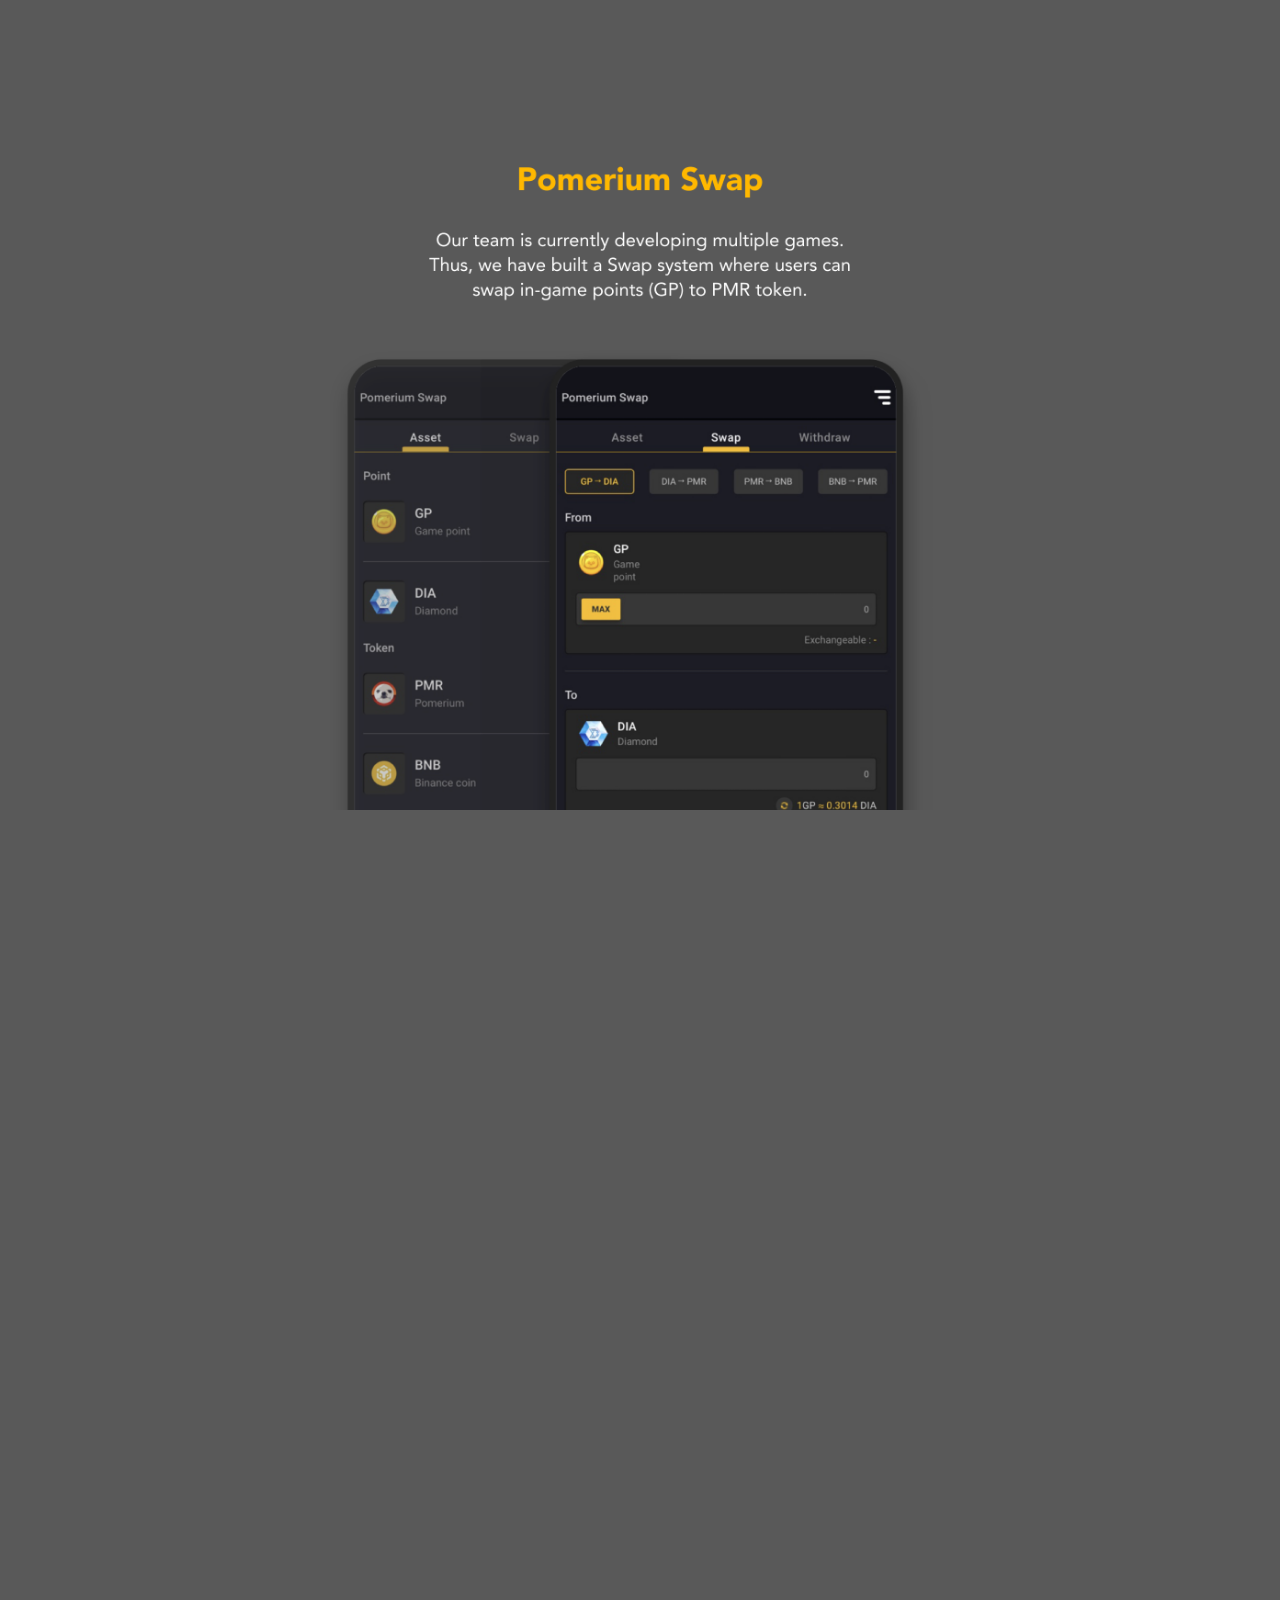
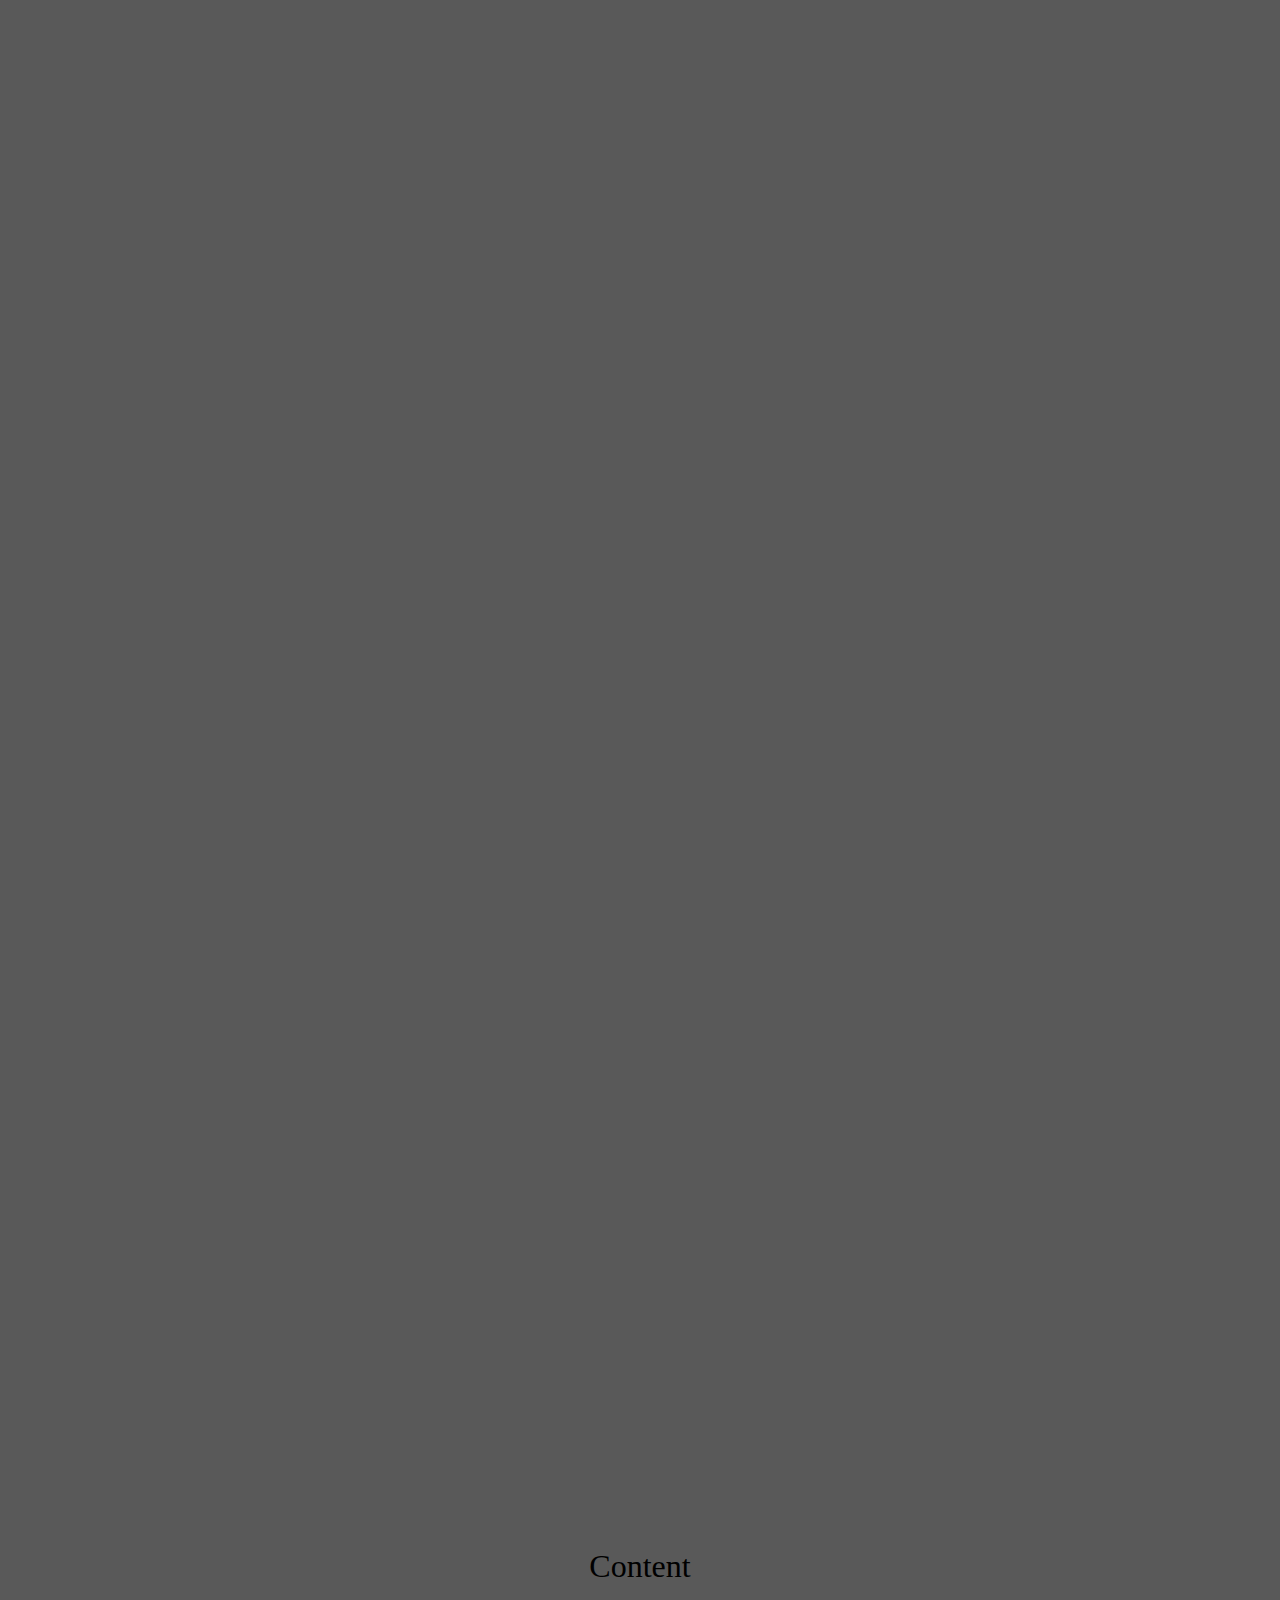
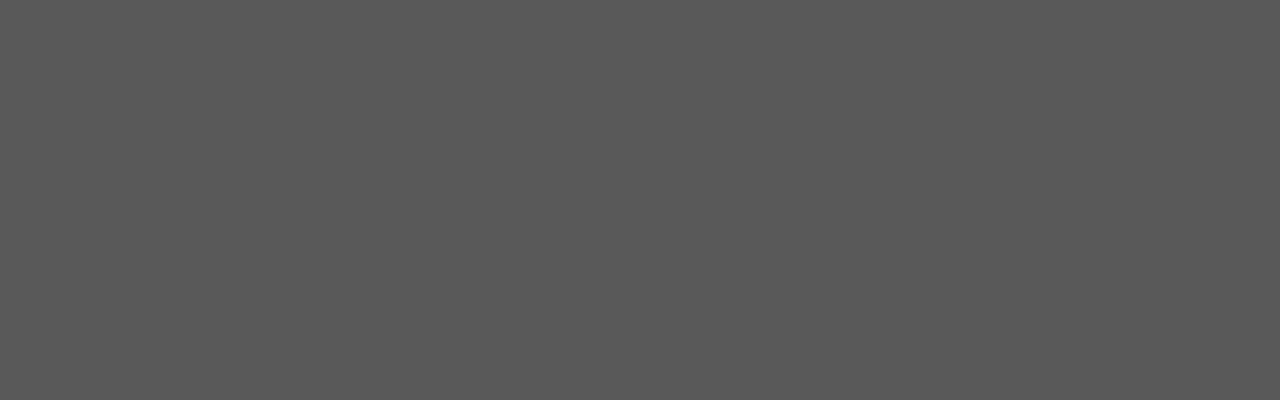
<file: scroll-text/index.html>
<!DOCTYPE html>
<html lang="en">
  <head>
    <meta charset="UTF-8" />
    <meta http-equiv="X-UA-Compatible" content="IE=edge" />
    <meta name="viewport" content="width=device-width, initial-scale=1.0" />
    <title>Pomerium Swap</title>
    <link rel="stylesheet" href="/css/reset.css" />
    <link rel="stylesheet" href="main.css" />
  </head>
  <body>
    <section class="dummy main">
      <img src="img/intro.png" />
    </section>
    <section class="sticky">
      <div class="phone">
        <div class="notch"></div>
        <img src="img/iphone-mock.png" width="435px" height="904px" height="auto" />
        <canvas width="375" height="812"></canvas>
      </div>
      <div id="text">
        <div>
          <h3>Asset</h3>
          <p>
            Lorem ipsum dolor, sit amet consectetur adipisicing elit. Quos eum numquam alias rerum asperiores
            dignissimos, iste iure nam modi fugit quam aut recusandae deserunt omnis deleniti aliquam temporibus ducimus
            eius adipisci impedit, odio aliquid sed?
          </p>
        </div>
        <div>
          <h3>Swap</h3>
          <p>
            Lorem ipsum dolor, sit amet consectetur adipisicing elit. Quos eum numquam alias rerum asperiores
            dignissimos, iste iure nam modi fugit quam aut recusandae deserunt omnis deleniti aliquam temporibus ducimus
            eius adipisci impedit, odio aliquid sed?
          </p>
        </div>
        <div>
          <h3>Witdraw</h3>
          <p>
            Lorem ipsum dolor, sit amet consectetur adipisicing elit. Quos eum numquam alias rerum asperiores
            dignissimos, iste iure nam modi fugit quam aut recusandae deserunt omnis deleniti aliquam temporibus ducimus
            eius adipisci impedit, odio aliquid sed?
          </p>
        </div>
      </div>
    </section>
    <section class="dummy">Content</section>
    <script src="main.js"></script>
  </body>
</html>
</file>
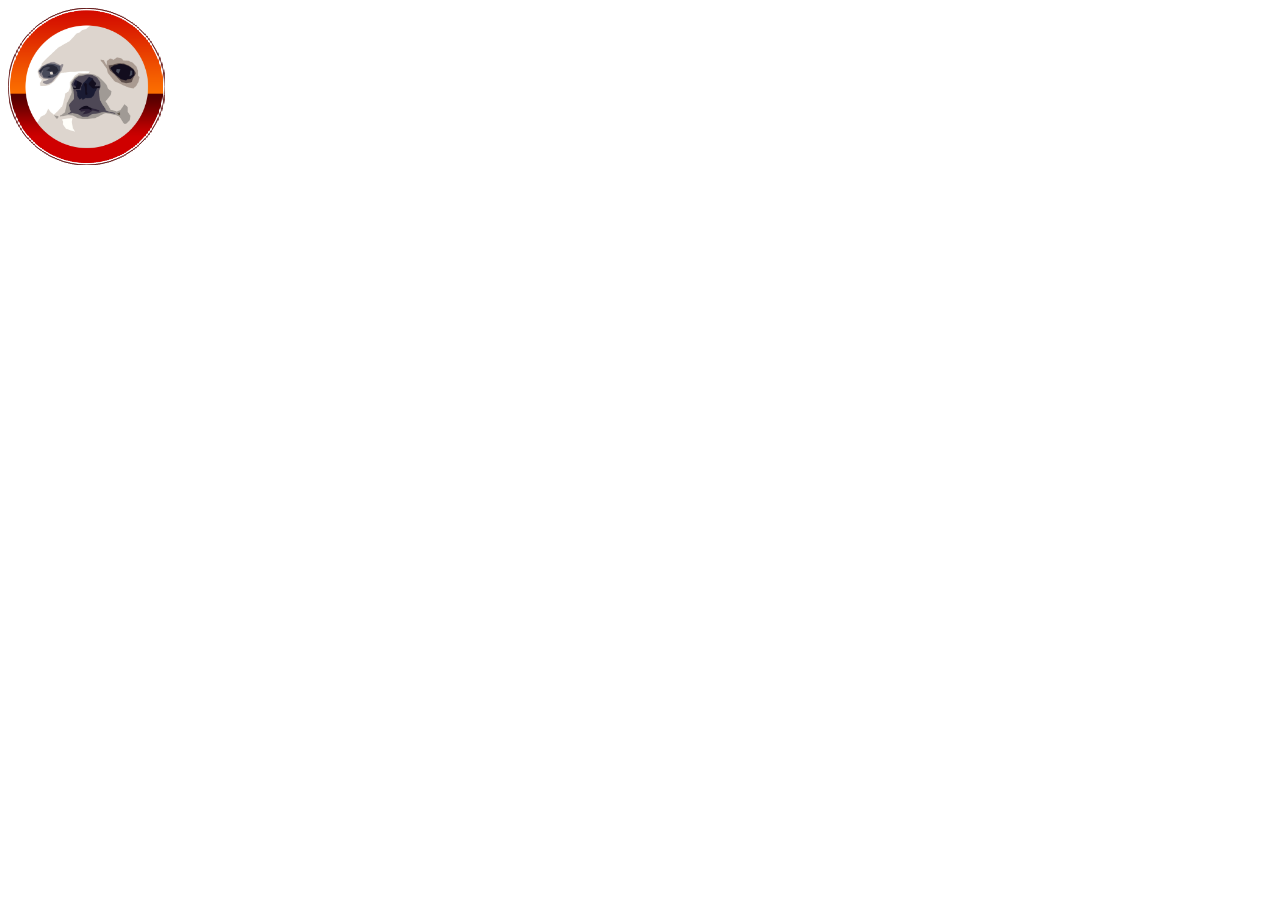
<file: spinning-coin/index.html>
<!DOCTYPE html>
<html lang="en">
  <head>
    <meta charset="UTF-8" />
    <meta http-equiv="X-UA-Compatible" content="IE=edge" />
    <meta name="viewport" content="width=device-width, initial-scale=1.0" />
    <title>Document</title>
    <link rel="stylesheet" href="main.css" />
  </head>
  <body>
    <div class="coin-scale">
      <div class="coin">
        <div class="front"></div>
        <div class="slide">
          <div class="c1"><span></span></div>
          <div class="c2"><span></span></div>
          <div class="c3"><span></span></div>
          <div class="c4"><span></span></div>
          <div class="c5"><span></span></div>
          <div class="c6"><span></span></div>
          <div class="c7"><span></span></div>
          <div class="c8"><span></span></div>
          <div class="c9"><span></span></div>
          <div class="c10"><span></span></div>
          <div class="c11"><span></span></div>
          <div class="c12"><span></span></div>
        </div>
        <div class="back"></div>
      </div>
    </div>
  </body>
</html>
</file>
<file: scroll-text/main.css>
body {
  background-color: #595959;
}

.dummy {
  font-size: 32px;
  height: 50vh;
  display: flex;
  align-items: flex-start;
  justify-content: center;
}

.main {
  opacity: 0;
  transition: opacity 225ms ease-in-out;
}

.main > img {
  height: 100%;
  height: 80vh;
  position: absolute;
  top: 50%;
  transform: translateY(-50%);
}

.sticky {
  height: calc(100vh * 3);
  width: 1200px;
  margin: 0 auto;
  opacity: 0;
  transition: opacity 225ms ease-in-out;
}

.sticky > div {
  width: 50%;
  display: flex;
  align-items: center;
  position: fixed;
  top: 20px;
  height: 100vh;
  width: 600px;
}

#text {
  display: flex;
  flex-direction: column;
  justify-content: center;
  align-items: center;
  left: 50%;
  position: relative;
}

#text > div {
  font-weight: bold;
  position: fixed;
  top: 50%;
  transform: translateY(-50%);
  width: 30vw;
  opacity: 0;
  text-align: center;
}
#text h3 {
  font-size: 48px;
  color: #ffb800;
  margin-bottom: 32px;
}

#text p {
  font-size: 32px;
  color: #fff;
}

.phone {
  position: relative;
}

.phone img {
  position: absolute;
  top: 73px;
  left: -27px;
}

.phone .notch {
  position: absolute;
  top: 89px;
  left: 0;
  background-color: #13131b;
  height: 37px;
  width: 370px;
}
</file>
<file: spinning-coin/main.css>
@keyframes rotate-coin {
  0% {
    -webkit-transform: rotateY(0);
  }
  100% {
    -webkit-transform: rotateY(360deg);
  }
}

.coin-scale {
  transform: scale(0.6842);
  transform-origin: left top;
}

.coin {
  width: 228px;
  height: 228px;
  position: relative;
  -webkit-transform-style: preserve-3d;
  transform-style: preserve-3d;
  transform-origin: center center;
  animation: rotate-coin 10s linear infinite;
}

.front {
  transform: rotateY(0) translateZ(0);
}

.back {
  transform: rotateY(-180deg) translateZ(20px);
}

.front,
.back {
  width: 100%;
  height: 100%;
  background-image: url(pmr_icon.png);
  background-position: center;
  background-size: cover;
  border-radius: 50%;
  border: 1px solid #570000;
  position: absolute;
}

.slide {
  width: 20px;
  height: 20px;
  position: absolute;
  top: 104px;
  transform: rotateY(90deg) translateX(10px) translateZ(-10px);
  -webkit-transform-style: preserve-3d;
  transform-style: preserve-3d;
  transform-origin: center center;
}
.slide > div {
  display: block;
  width: 20px;
  height: 21px;
  background-color: #570000;
  position: absolute;
  -webkit-transform-style: preserve-3d;
  transform-style: preserve-3d;
  transform-origin: center center;
  top: 0;
  left: 0;
}
.slide > div > span {
  display: block;
  width: 20px;
  height: 2px;
  background-color: #fa6b00;
  margin-top: 9px;
}
.slide > div > span::after,
.slide > div > span::before {
  content: "";
  display: block;
  width: 20px;
  height: 2px;
  background-color: #fa6b00;
  position: absolute;
}
.slide > div > span::after {
  margin-top: 6px;
}
.slide > div > span::before {
  margin-top: -6px;
}
.slide > div::after,
.slide > div::before {
  content: "";
  display: block;
  width: 20px;
  height: 21px;
  background-color: #570000;
  position: absolute;
  top: 0;
  left: 0;
}
.slide > div::after {
  top: -20px;
  transform: rotateX(-10deg) translateZ(2px);
}
.slide > div::before {
  top: 20px;
  transform: rotateX(10deg) translateZ(2px);
}
.slide .c1 {
  transform: rotateX(0) translateY(0) translateZ(0);
}
.slide .c2 {
  transform: rotateX(-30deg) translateY(-56px) translateZ(-15px);
}
.slide .c3 {
  transform: rotateX(-60deg) translateY(-98px) translateZ(-56px);
}
.slide .c4 {
  transform: rotateX(-90deg) translateY(-114px) translateZ(-114px);
}
.slide .c5 {
  transform: rotateX(-120deg) translateY(-98px) translateZ(-170px);
}
.slide .c6 {
  transform: rotateX(-150deg) translateY(-56px) translateZ(-212px);
}
.slide .c7 {
  transform: rotateX(-180deg) translateY(0) translateZ(-228px);
}
.slide .c8 {
  transform: rotateX(30deg) translateY(56px) translateZ(-15px);
}
.slide .c9 {
  transform: rotateX(60deg) translateY(98px) translateZ(-56px);
}
.slide .c10 {
  transform: rotateX(90deg) translateY(114px) translateZ(-114px);
}
.slide .c11 {
  transform: rotateX(120deg) translateY(98px) translateZ(-170px);
}
.slide .c12 {
  transform: rotateX(150deg) translateY(56px) translateZ(-212px);
}
</file>
